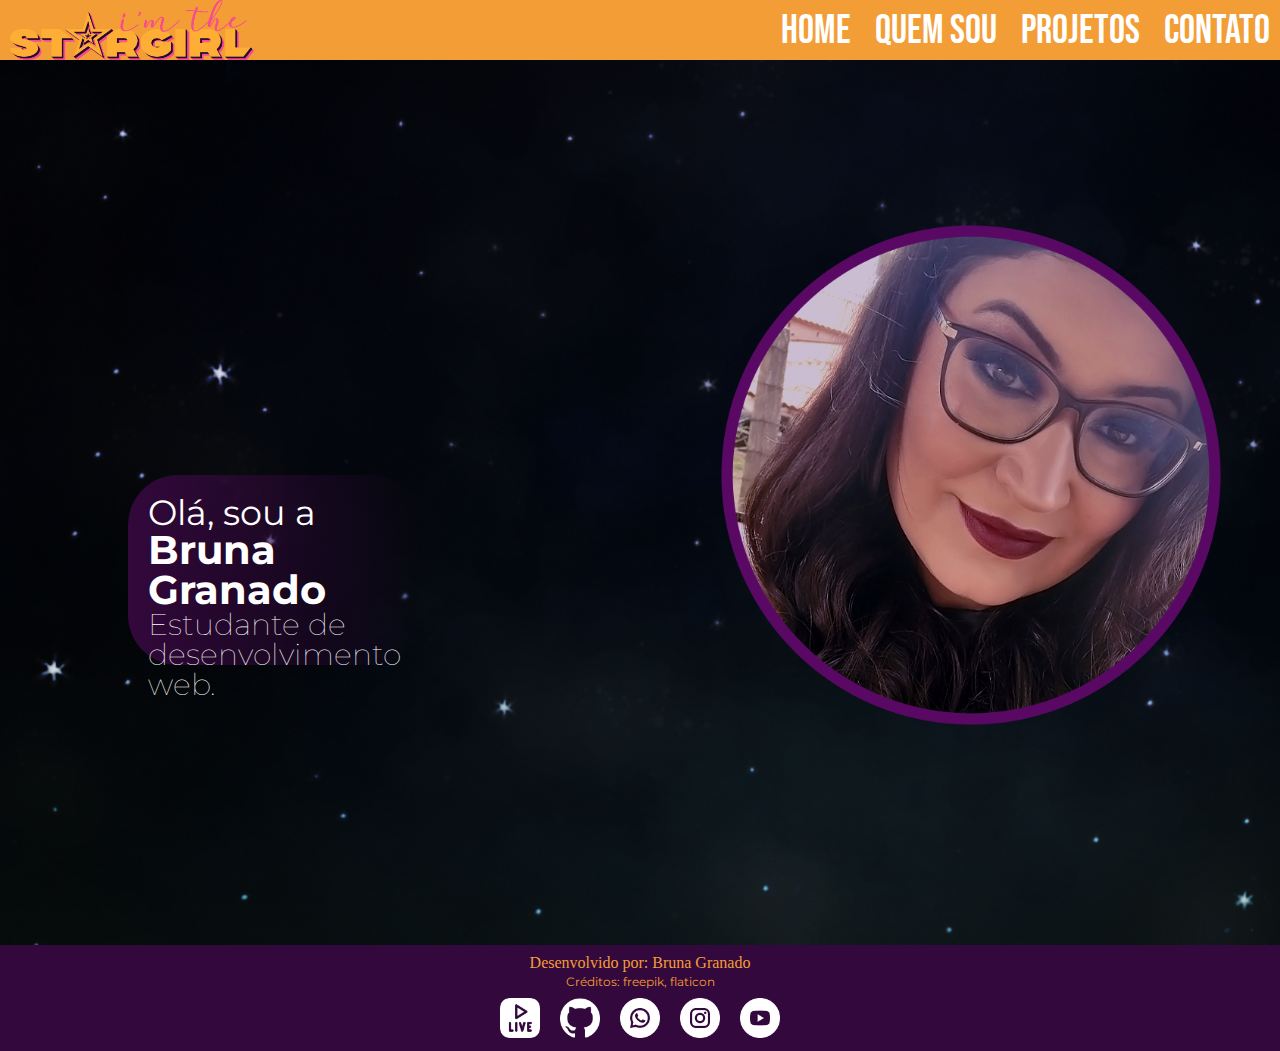
<file: index.html>
<!DOCTYPE html>
<html lang="pt-br">
<head>
    <meta charset="UTF-8">
    <meta name="viewport" content="width=device-width, initial-scale=1.0">
    <title>Portifólio Bruna Granado</title>

    <link rel="preconnect" href="https://fonts.googleapis.com">
    <link rel="preconnect" href="https://fonts.gstatic.com" crossorigin>
    <link href="https://fonts.googleapis.com/css2?family=Bebas+Neue&family=Montserrat:wght@100;400;900&display=swap" rel="stylesheet">
    <link rel="stylesheet" href="estilo.css">

</head>

<body>
    <header>
        <nav class="headernav">
            <a href="/index.html" target="_self">
            <img src="./img/LogoStargirl.png" alt="logotipo imthestargirl" ></a>
            <ul>
                <li><a href="#Home">Home</a></li>
                <li><a href="/about.html" target="_self">Quem Sou</a></li>
                <li><a href="/projetos.html" target="_self">Projetos</a></li>
                <li><a href="/contato.html" target="_self">Contato</a></li>
            </ul>
        </nav>

        <div class="herobanner">
            <div class="herobannerinfo">
                <div class="coluna gradiente">
                    <p class="herotext">Olá, sou a </p>
                    <h2 class="herotext2">Bruna Granado</h2>
                    <h3 class="herotext3">Estudante de desenvolvimento web.</h3>
                </div>
                <img src="./img/Bruna_site.png" alt="foto da programadora"> 
            </div>
               
        </div>
    </header>

    
        <footer class="rodape">
            <div class="footer-container"></div>

            <h1>Desenvolvido por: Bruna Granado</h1>
            <p>Créditos: freepik, flaticon</p>
            
            <div class="footerlinks">
                <a href="https://twitch.tv/imthestargirl" target="_blank">
                    <img src="./img/instagram-ao-vivo.png" alt="twitch" width="40px" >
                </a>
    
                <a href="https://github.com/brunagranado" target="_blank">
                    <img src="./img/github.png" alt="github" width="40px" >
                </a>
    
                <a href="https://wa.me/5519997473106" target="_blank">
                    <img src="./img/whatsapp.png" alt="whatsapp" width="40px" >
                </a>
    
                <a href="https://instagram.com/imthestargirl" target="_blank">
                    <img src="./img/instagram.png" alt="instagram" width="40px" >
                </a>
    
                <a href="https://youtube.com/@imthe.stargirl" target="_blank">
                    <img src="./img/youtube.png" alt="youtube" width="40px" >
                </a>
            </div>
            </div>
        </footer>
        
    </body>
    </html>
</file>
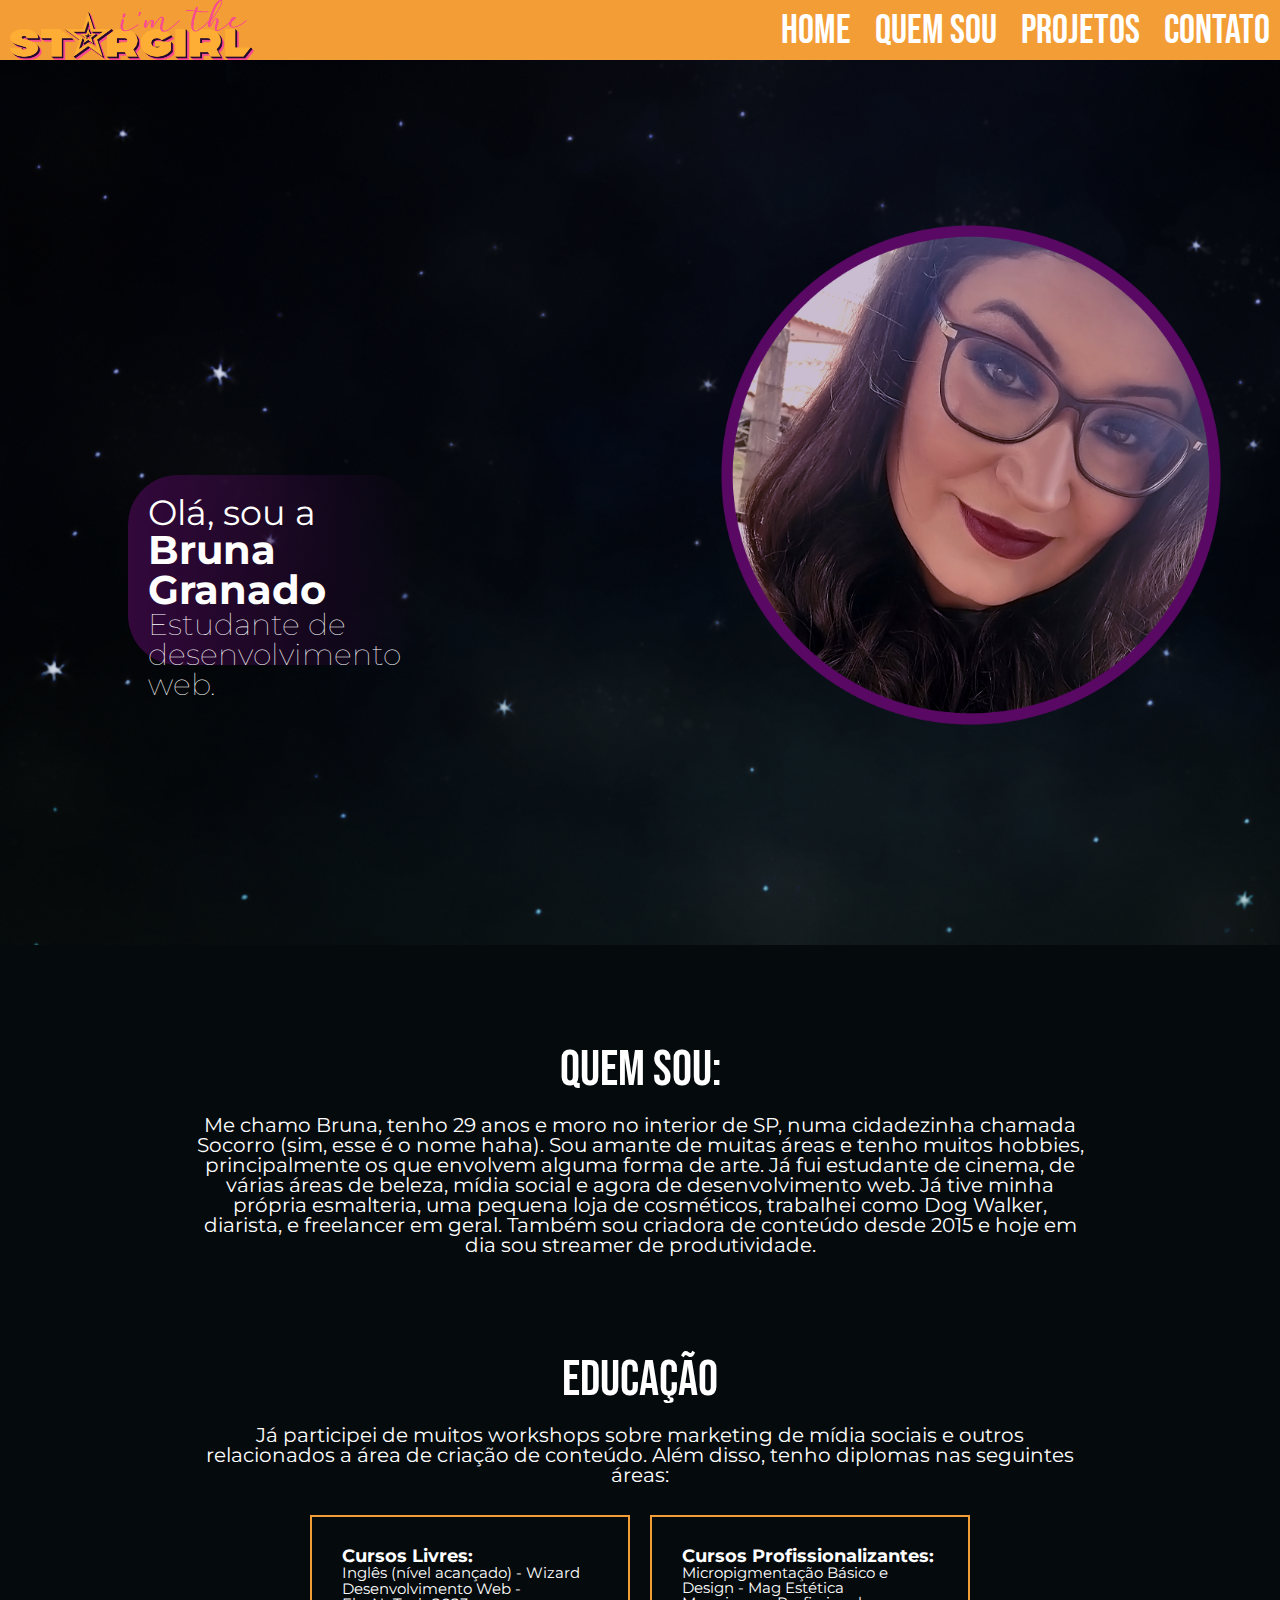
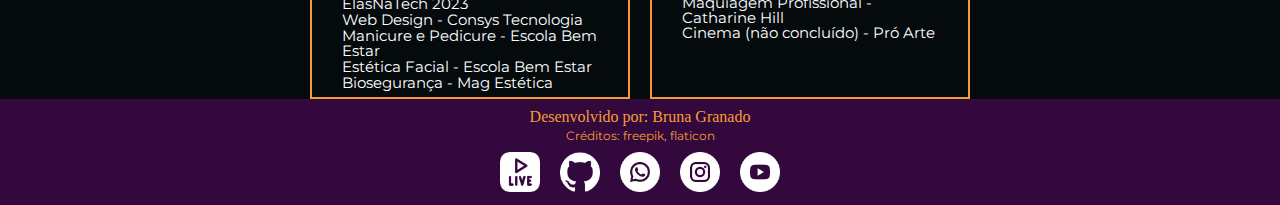
<file: about.html>
<!DOCTYPE html>
<html lang="pt-br">
<head>
    <meta charset="UTF-8">
    <meta name="viewport" content="width=device-width, initial-scale=1.0">
    <title>Portifólio Bruna Granado</title>

    <link rel="preconnect" href="https://fonts.googleapis.com">
<link rel="preconnect" href="https://fonts.gstatic.com" crossorigin>
<link href="https://fonts.googleapis.com/css2?family=Bebas+Neue&family=Montserrat:wght@100;400;900&display=swap" rel="stylesheet">
    <link rel="stylesheet" href="estilo.css">
</head>

<body>
    <header>
        <nav class="headernav">
            <a href="/index.html" target="_self">
                <img src="./img/LogoStargirl.png" alt="logotipo imthestargirl" ></a>
            <ul>
                <li><a href="/index.html" target="_self">Home</a></li>
                <li><a href="/about.html" target="_self">Quem Sou</a></li>
                <li><a href="/projetos.html" target="_self">Projetos</a></li>
                <li><a href="/contato.html" target="_self">Contato</a></li>
            </ul>
        </nav>

        <div class="herobanner">
            <div class="herobannerinfo">
                <div class="coluna gradiente">
                    <p class="herotext">Olá, sou a </p>
                    <h2 class="herotext2">Bruna Granado</h2>
                    <h3 class="herotext3">Estudante de desenvolvimento web.</h3>
                </div>
                <img src="./img/Bruna_site.png" alt="foto da programadora"> 
            </div>
              
        </div>

    </header>

    <main>
        <article class="infoflex">
            <p class="infotext">Quem sou:</p>
            <p class="infotext2">Me chamo Bruna, tenho 29 anos e moro no interior de SP, numa cidadezinha chamada Socorro (sim, esse é o nome haha). Sou amante de muitas áreas e tenho muitos hobbies, principalmente os que envolvem alguma forma de arte. Já fui estudante de cinema, de várias áreas de beleza, mídia social e agora de desenvolvimento web. Já tive minha própria esmalteria, uma pequena loja de cosméticos, trabalhei como Dog Walker, diarista, e freelancer em geral. Também sou criadora de conteúdo desde 2015 e hoje em dia sou streamer de produtividade.</p>
        </article>

        <article class="infoflex">
            <h1 class="infotext">Educação</h1>
            <p class="infotext2">Já participei de muitos workshops sobre marketing de mídia sociais e outros relacionados a área de criação de conteúdo. Além disso, tenho diplomas nas seguintes áreas:</p>

            <div class="cardsflex">

            <div  class="cursoflex">
                <h1 class="cursotext">Cursos Livres:</h1>
                    <ul>
                        <li class="cursotext2">Inglês (nível acançado) - Wizard</li>
                        <li class="cursotext2">Desenvolvimento Web - ElasNaTech 2023</li>
                        <li class="cursotext2">Web Design - Consys Tecnologia</li>
                        <li class="cursotext2">Manicure e Pedicure - Escola Bem Estar</li>
                        <li class="cursotext2">Estética Facial - Escola Bem Estar</li>
                        <li class="cursotext2">Biosegurança - Mag Estética</li>
                    </ul>
            </div>    

            <div class="cursoflex">
                <h1 class="cursotext">Cursos Profissionalizantes:</h1>
                <h2 class="cursotext2">Micropigmentação Básico e Design - Mag Estética</h2>
                <h2 class="cursotext2">Maquiagem Profissional - Catharine Hill</h2>
                <h2 class="cursotext2">Cinema (não concluído) - Pró Arte</h2>
            </div>

            </div>
        </article>
    </main>

    <footer class="rodape">
        <div class="footer-container"></div>

        <h1>Desenvolvido por: Bruna Granado</h1>
        <p>Créditos: freepik, flaticon</p>
        
        <div class="footerlinks">
            <a href="https://twitch.tv/imthestargirl" target="_blank">
                <img src="./img/instagram-ao-vivo.png" alt="twitch" width="40px" >
            </a>

            <a href="https://github.com/brunagranado" target="_blank">
                <img src="./img/github.png" alt="github" width="40px" >
            </a>

            <a href="https://wa.me/5519997473106" target="_blank">
                <img src="./img/whatsapp.png" alt="whatsapp" width="40px" >
            </a>

            <a href="https://instagram.com/imthestargirl" target="_blank">
                <img src="./img/instagram.png" alt="instagram" width="40px" >
            </a>

            <a href="https://youtube.com/@imthe.stargirl" target="_blank">
                <img src="./img/youtube.png" alt="youtube" width="40px" >
            </a>
        </div>
        </div>
    </footer>
    
</body>
</html>
</file>
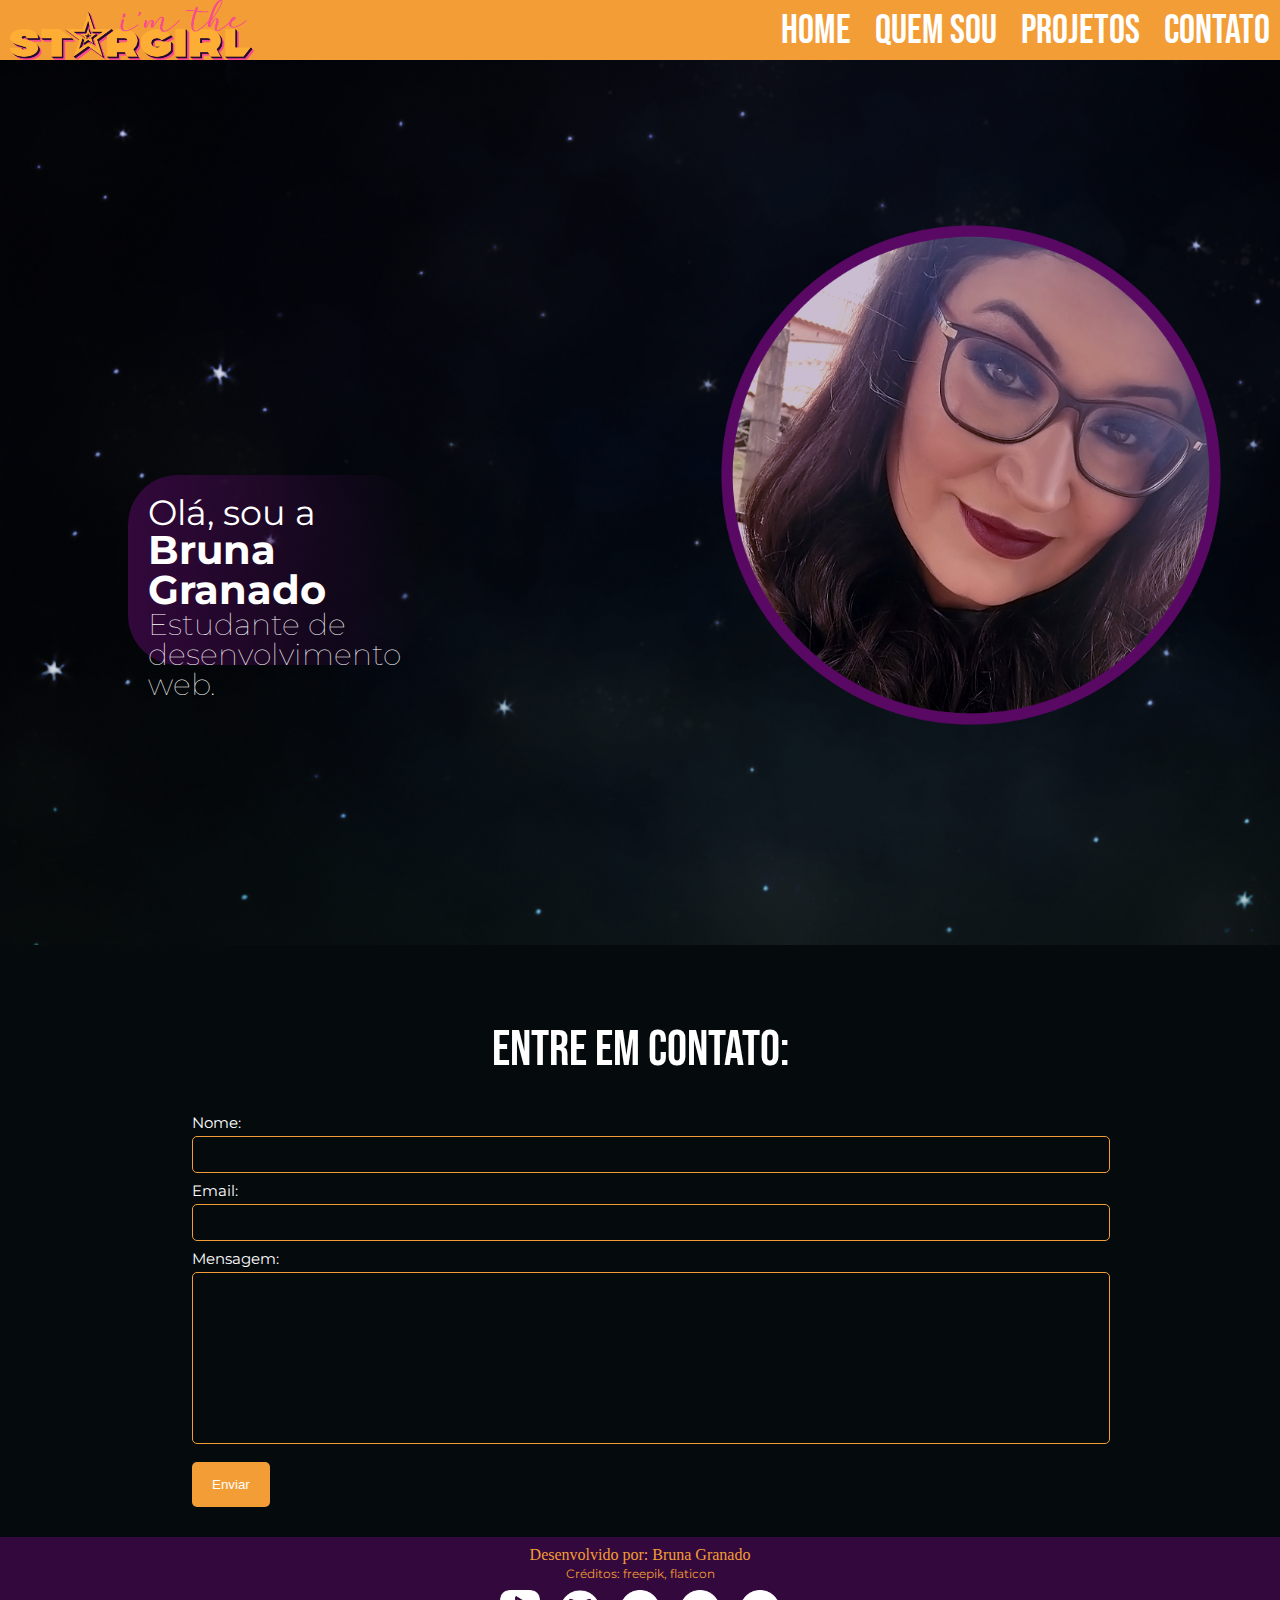
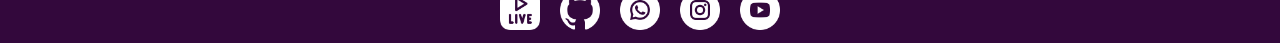
<file: contato.html>
<!DOCTYPE html>
<html lang="pt-br">
<head>
    <meta charset="UTF-8">
    <meta name="viewport" content="width=device-width, initial-scale=1.0">
    <title>Portifólio Bruna Granado</title>

    <link rel="preconnect" href="https://fonts.googleapis.com">
<link rel="preconnect" href="https://fonts.gstatic.com" crossorigin>
<link href="https://fonts.googleapis.com/css2?family=Bebas+Neue&family=Montserrat:wght@100;400;900&display=swap" rel="stylesheet">
    <link rel="stylesheet" href="estilo.css">
</head>

<body>
    <header>
        <nav class="headernav">
            <a href="/index.html" target="_self">
                <img src="./img/LogoStargirl.png" alt="logotipo imthestargirl" ></a>
            <ul>
                <li><a href="/index.html">Home</a></li>
                <li><a href="/about.html" target="_self">Quem Sou</a></li>
                <li><a href="/projetos.html" target="_self">Projetos</a></li>
                <li><a href="/contato.html" target="_self">Contato</a></li>
            </ul>
        </nav>

        <div class="herobanner">
            <div class="herobannerinfo">
                <div class="coluna gradiente">
                    <p class="herotext">Olá, sou a </p>
                    <h2 class="herotext2">Bruna Granado</h2>
                    <h3 class="herotext3">Estudante de desenvolvimento web.</h3>
                </div>
                <img src="./img/Bruna_site.png" alt="foto da programadora"> 
            </div>
               
        </div>
    </header>
    
    <main>
        <div class="form-container">
            <h1 class="infotext">Entre em Contato:</h1>
            <form class="form" action="" method="post" autocomplete="on" target="_parent">
                <label for="name" class="cursotext2">Nome:</label>
                <input type="text" name="name" id="name">
    
                <label for="email" class="cursotext2">Email:</label>
                <input type="email" name="email" id="email">
    
                <label for="mensagem" class="cursotext2">Mensagem:</label>
                <textarea name="mensagem" id="mensagem" cols="30" rows="10" required></textarea>
    
                <input type="submit" value="Enviar">
            </form>
        </div>
    </main>
    

    <footer class="rodape">
        <div class="footer-container"></div>

        <h1>Desenvolvido por: Bruna Granado</h1>
        <p>Créditos: freepik, flaticon</p>
        
        <div class="footerlinks">
            <a href="https://twitch.tv/imthestargirl" target="_blank">
                <img src="./img/instagram-ao-vivo.png" alt="twitch" width="40px" >
            </a>

            <a href="https://github.com/brunagranado" target="_blank">
                <img src="./img/github.png" alt="github" width="40px" >
            </a>

            <a href="https://wa.me/5519997473106" target="_blank">
                <img src="./img/whatsapp.png" alt="whatsapp" width="40px" >
            </a>

            <a href="https://instagram.com/imthestargirl" target="_blank">
                <img src="./img/instagram.png" alt="instagram" width="40px" >
            </a>

            <a href="https://youtube.com/@imthe.stargirl" target="_blank">
                <img src="./img/youtube.png" alt="youtube" width="40px" >
            </a>
        </div>
        </div>
    </footer>
    
</body>
</html>
</file>
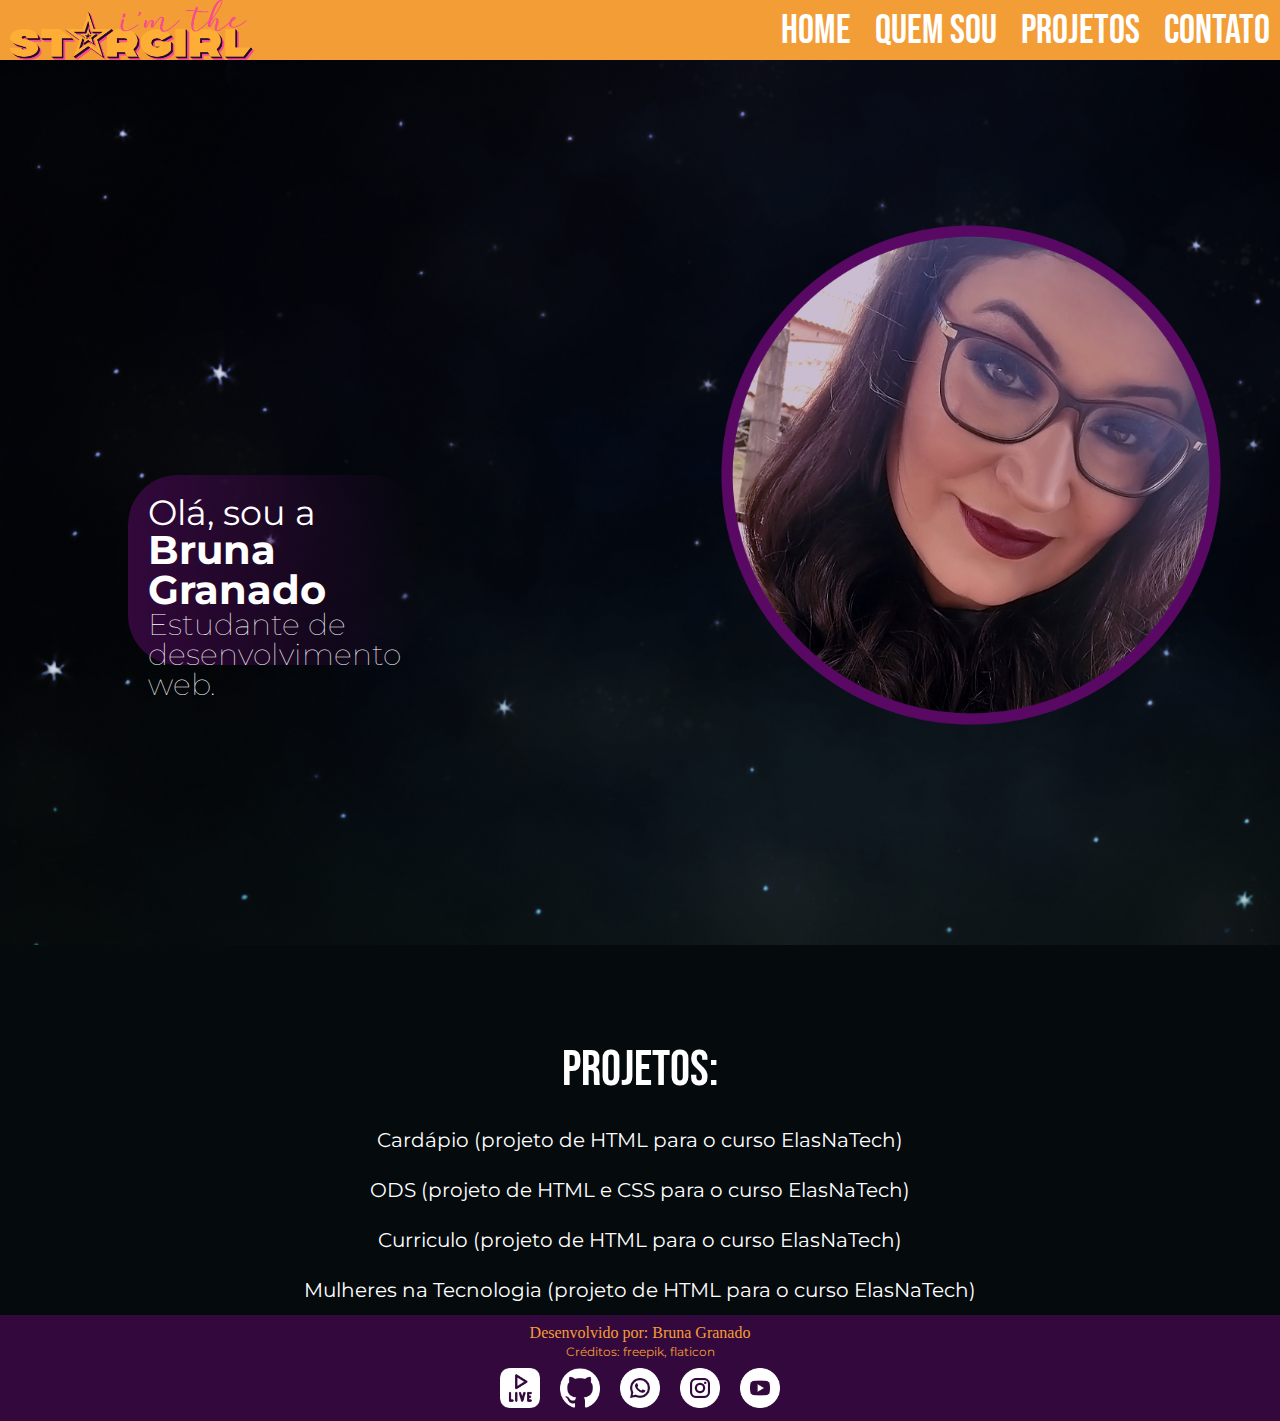
<file: projetos.html>
<!DOCTYPE html>
<html lang="pt-br">
<head>
    <meta charset="UTF-8">
    <meta name="viewport" content="width=device-width, initial-scale=1.0">
    <title>Portifólio Bruna Granado</title>

    <link rel="preconnect" href="https://fonts.googleapis.com">
<link rel="preconnect" href="https://fonts.gstatic.com" crossorigin>
<link href="https://fonts.googleapis.com/css2?family=Bebas+Neue&family=Montserrat:wght@100;400;900&display=swap" rel="stylesheet">
    <link rel="stylesheet" href="estilo.css">
</head>

<body>
    <header>
        <nav class="headernav">
            <a href="/index.html" target="_self">
                <img src="./img/LogoStargirl.png" alt="logotipo imthestargirl" ></a>
            <ul>
                <li><a href="/index.html">Home</a></li>
                <li><a href="/about.html" target="_self">Quem Sou</a></li>
                <li><a href="/projetos.html" target="_self">Projetos</a></li>
                <li><a href="/contato.html" target="_self">Contato</a></li>
            </ul>
        </nav>

        <div class="herobanner">
            <div class="herobannerinfo">
                <div class="coluna gradiente">
                    <p class="herotext">Olá, sou a </p>
                    <h2 class="herotext2">Bruna Granado</h2>
                    <h3 class="herotext3">Estudante de desenvolvimento web.</h3>
                </div>
                <img src="./img/Bruna_site.png" alt="foto da programadora"> 
            </div>
               
        </div>
    </header>


    <main>
        <article class="infoflex">
            <h1 class="infotext">Projetos:</h1>

                <a href="https://github.com/brunagranado/cardapioo" class="projetostext">Cardápio  (projeto de HTML para o curso ElasNaTech)</a>

                <a href="https://github.com/brunagranado/projetoods" class="projetostext">ODS (projeto de HTML e CSS para o curso ElasNaTech)</a>

                <a href="https://github.com/brunagranado/projetocurriculo" class="projetostext">Curriculo  (projeto de HTML para o curso ElasNaTech)</a>

                <a href="https://github.com/brunagranado/mulheres" class="projetostext">Mulheres na Tecnologia  (projeto de HTML para o curso ElasNaTech)</a>

        </article>
    </main>


    <footer class="rodape">
        <div class="footer-container"></div>

        <h1>Desenvolvido por: Bruna Granado</h1>
        <p>Créditos: freepik, flaticon</p>
        
        <div class="footerlinks">
            <a href="https://twitch.tv/imthestargirl" target="_blank">
                <img src="./img/instagram-ao-vivo.png" alt="twitch" width="40px" >
            </a>

            <a href="https://github.com/brunagranado" target="_blank">
                <img src="./img/github.png" alt="github" width="40px" >
            </a>

            <a href="https://wa.me/5519997473106" target="_blank">
                <img src="./img/whatsapp.png" alt="whatsapp" width="40px" >
            </a>

            <a href="https://instagram.com/imthestargirl" target="_blank">
                <img src="./img/instagram.png" alt="instagram" width="40px" >
            </a>

            <a href="https://youtube.com/@imthe.stargirl" target="_blank">
                <img src="./img/youtube.png" alt="youtube" width="40px" >
            </a>
        </div>
        </div>
    </footer>
    
</body>
</html>
</file>
<file: estilo.css>
/* http://meyerweb.com/eric/tools/css/reset/ 
   v2.0 | 20110126
   License: none (public domain)
*/

html, body, div, span, applet, object, iframe,
h1, h2, h3, h4, h5, h6, p, blockquote, pre,
a, abbr, acronym, address, big, cite, code,
del, dfn, em, img, ins, kbd, q, s, samp,
small, strike, strong, sub, sup, tt, var,
b, u, i, center,
dl, dt, dd, ol, ul, li,
fieldset, form, label, legend,
table, caption, tbody, tfoot, thead, tr, th, td,
article, aside, canvas, details, embed, 
figure, figcaption, footer, header, hgroup, 
menu, nav, output, ruby, section, summary,
time, mark, audio, video {
	margin: 0;
	padding: 0;
	border: 0;
	font-size: 100%;
	font: inherit;
	vertical-align: baseline;
}
/* HTML5 display-role reset for older browsers */
article, aside, details, figcaption, figure, 
footer, header, hgroup, menu, nav, section {
	display: block;
}
body {
	line-height: 1;
}
ol, ul {
	list-style: none;
}
blockquote, q {
	quotes: none;
}
blockquote:before, blockquote:after,
q:before, q:after {
	content: '';
	content: none;
}
table {
	border-collapse: collapse;
	border-spacing: 0;
}

/*fim css reset*/



html{
    min-height: 100%;
}

body{
    background-color: #050a0d;
    display: flex;
    flex-direction: column;
    height: auto;
    margin: 0;
}

/*começo da barra de navegação*/

.headernav img{
    margin-left: 10px;
    height: 60px;
}

.headernav {
    position: fixed;
    background-color: #f39d36;
    color: white;
    padding: 0;
    width: 100%;
    height: 60px;
}

.headernav ul, li{
    display: inline-block;
}

.headernav ul{
    float: right;
    margin-top: 11px;
}

.headernav li{
    margin: 0 10px;
}

.headernav li a{
    font-family: 'Bebas Neue', sans-serif;
    font-size: 40px;
    text-decoration: none;
    color: white;
}

.headernav li a:hover{
    background-color: #33083c;
    max-width: fit-content;
    padding: 5px;
}

/*fim da barra de navegação*/

/*imagem de fundo*/
.herobanner{
    height: 80vh;
    background-image: url(./img/SITE_BG.png);
    background-size: cover;
    padding-top:25vh;
    flex: 1;
}

/*display flex para o texto e a imagem*/
.herobannerinfo{
    display: flex;
    width: 80vw;
    margin: auto;
}

/*estilo do texto sendo três formatações diferentes*/
.herobannerinfo p{
    font-family: 'Montserrat' , sans-serif;
    color: white;
    font-size: 35px;
    font-weight: 400;
}

.herobannerinfo h2{
    font-family: 'Montserrat' , sans-serif;
    font-weight: bolder;
    color: white;
    font-size: 40px;
}

.herobannerinfo h3{
    font-family: 'Montserrat' , sans-serif;
    color: white;
    font-size: 30px;
    font-weight: lighter;
}

/*imagem ao lado do texto*/
.herobannerinfo img{
    width: 500px;
    margin-left: 300px;
}

/*display flex para que os três textos ficassem em coluna*/
.coluna{
    display: flex;
    flex-direction: column;
    margin-top: 250px;
}

/*gradiente atrás do texto de introdução*/
.gradiente{
    background-image: linear-gradient(to left, rgba(255,0,0,0), rgba(51,8,60));
    padding: 20px;
    height: 150px;
    border-radius: 50px 50px;
}


/*inicio da área do sobre mim*/

.infoflex{
    display: flex; /*para que os textos fiquem em coluna*/
    flex-direction: column;
    color: white;
    width: 70vw;
    margin: auto;
    padding-top: 100px;
}

.infotext{
    font-family: 'Bebas Neue', sans-serif;
    font-size: 50px;
    padding-bottom: 20px;
    text-align: center;
}

.infotext2{
    font-family: 'Montserrat', sans-serif;
    font-size: 20px;
    text-align: center;
}


.cursoflex{
    display: flex; /*para que o texto em coluna se mantivesse e respondesse ao pai correto*/
    flex-direction: column;
    width: 20vw;
    height: 120px;
    padding: 30px;
    margin-top: 30px;
    border: #f39d36 solid 2px;

}

.cursotext{
    font-family: 'Montserrat', sans-serif;
    font-weight: bolder;
    font-size: 18px;

}

.cursotext2{
    font-family: 'Montserrat', sans-serif;
    font-size: 15px;
}


.cardsflex{
    display: flex; /*para que pudesse criar os cards um ao lado do outro e manter o texto em coluna*/
    justify-content: space-between; /* distribui os cards lado a lado com o tamanho entre eles*/
    flex-wrap: wrap; /* Pra que os cards fiquem certos qnd em telas menores*/
    margin: auto;
    gap:20px;
}

/*fim da área sobre mim*/

/*ínicio da área sobre projetos*/

.projetostext{
    font-family: 'Montserrat', sans-serif;
    font-size: 20px;
    text-align: center;
    color: white;
    text-decoration: none;
    cursor: pointer;
    padding: 15px;
}

.projetostext:hover{
    color:#f39d36;
    background-color: #33083c;
    max-width: fit-content;
    margin: auto;
}

/*fim da área sobre projetos*/

/*inicio do formulario simples primeira tentativa

.formsflex{
    display: flex; /*para que os textos fiquem em coluna*//*
    flex-direction: column;
    color: white;
    width: 70vw;
    height: 20vh;
    margin: auto;
    padding-top: 80px;
}

.forms{
    width: 70vw;
    height: 50vh;
    border: #f39d36;
}*/


/* Estilos para o formulário */

.form-container {
    display: flex;
    flex-direction: column;
    align-items: center; /* Centraliza o conteúdo verticalmente */
    color: white;
    width: 70vw;
    margin: auto;
    padding-top: 80px;
}

.form-container form {
    width: 100%; /* Ocupa toda a largura do container pai */
}

/* Estilos para o formulário em si */
.form {
    padding: 20px;
    border-radius: 10px;
}

.form label, input, textarea {
    margin-bottom: 10px; /* Espaçamento entre os elementos do formulário */
    margin-top: 5px;
    width: 100%;
}

.form input[type="text"],
.form input[type="email"],
.form textarea {
    background-color: transparent; /* Remove o fundo padrão dos campos de entrada */
    border: 1px solid #f39d36; /* Adiciona uma borda para destacar os campos */
    color: white;
    padding: 10px;
    border-radius: 5px;
}

.form textarea{
    resize: none;
}

.form input[type="submit"] {
    background-color: #f39d36;
    color: white;
    border: none;
    padding: 15px 20px;
    border-radius: 5px;
    cursor: pointer;
    width: fit-content;
    
}

.form input[type="submit"]:hover {
    background-color:#33083c;
}


/*inicio da área de rodapé*/

.rodape {
    width: 100%;
    background-color: rgb(51, 8, 60);
    color: #f39d36;
    text-align: center;
    padding-top: 10px;
}

.footer-container {
    display: flex;
    flex-direction: column;
    align-items: center;
    margin: 0 auto;
}

.footerlinks {
    display: flex;
    justify-content: center; /* Centraliza horizontalmente os links */
}

.footerlinks a {
    text-decoration: none;
    padding: 0 10px; /* Espaçamento entre os links */
    margin-bottom: 10px;
    margin-top: 10px;

}

footer p {
    font-size: 12px;
    font-family: 'montserrat', sans-serif;
    margin-top: 5px;
}


/*fim da área de rodapé*/

/* Media Queries para responsividade */
@media screen and (max-width: 768px) {
    /* estilos para telas de até width 768px */
    .headernav li a {
        font-size: 30px;
    }

    .herobannerinfo {
        flex-direction: column;
        text-align: center;
    }

    .herobannerinfo p {
        font-size: 20px;
    }

    .herobannerinfo h2 {
        font-size: 30px;
    }

    .herobannerinfo h3 {
        font-size: 20px;
    }

    .herobannerinfo img {
        width: 100%;
        margin-left: 0;
    }

    .coluna {
        margin-top: 50px;
    }

    .gradiente {
        height: 100px;
    }

    .infoflex {
        width: 90vw;
        padding-top: 50px;
    }

    .infotext {
        font-size: 40px;
    }

    .infotext2 {
        font-size: 18px;
    }

    .cursoflex {
        width: 80vw;
        margin-top: 20px;
    }

    .cursotext {
        font-size: 16px;
    }

    .cursotext2 {
        font-size: 14px;
    }

    .cardsflex {
        flex-direction: column;
  
    }

    .form-container {
        width: 90vw;
        padding-top: 40px;
    }

    .form label,
    .form input,
    .form textarea {
        font-size: 16px;
    }

    .form input[type="text"],
    .form input[type="email"],
    .form textarea {
        padding: 8px;
    }

    .form input[type="submit"] {
        padding: 10px 15px;
    }

    .footerlinks a {
        padding: 0 5px;
    }

    footer p {
        font-size: 10px;
    }
}
</file>
